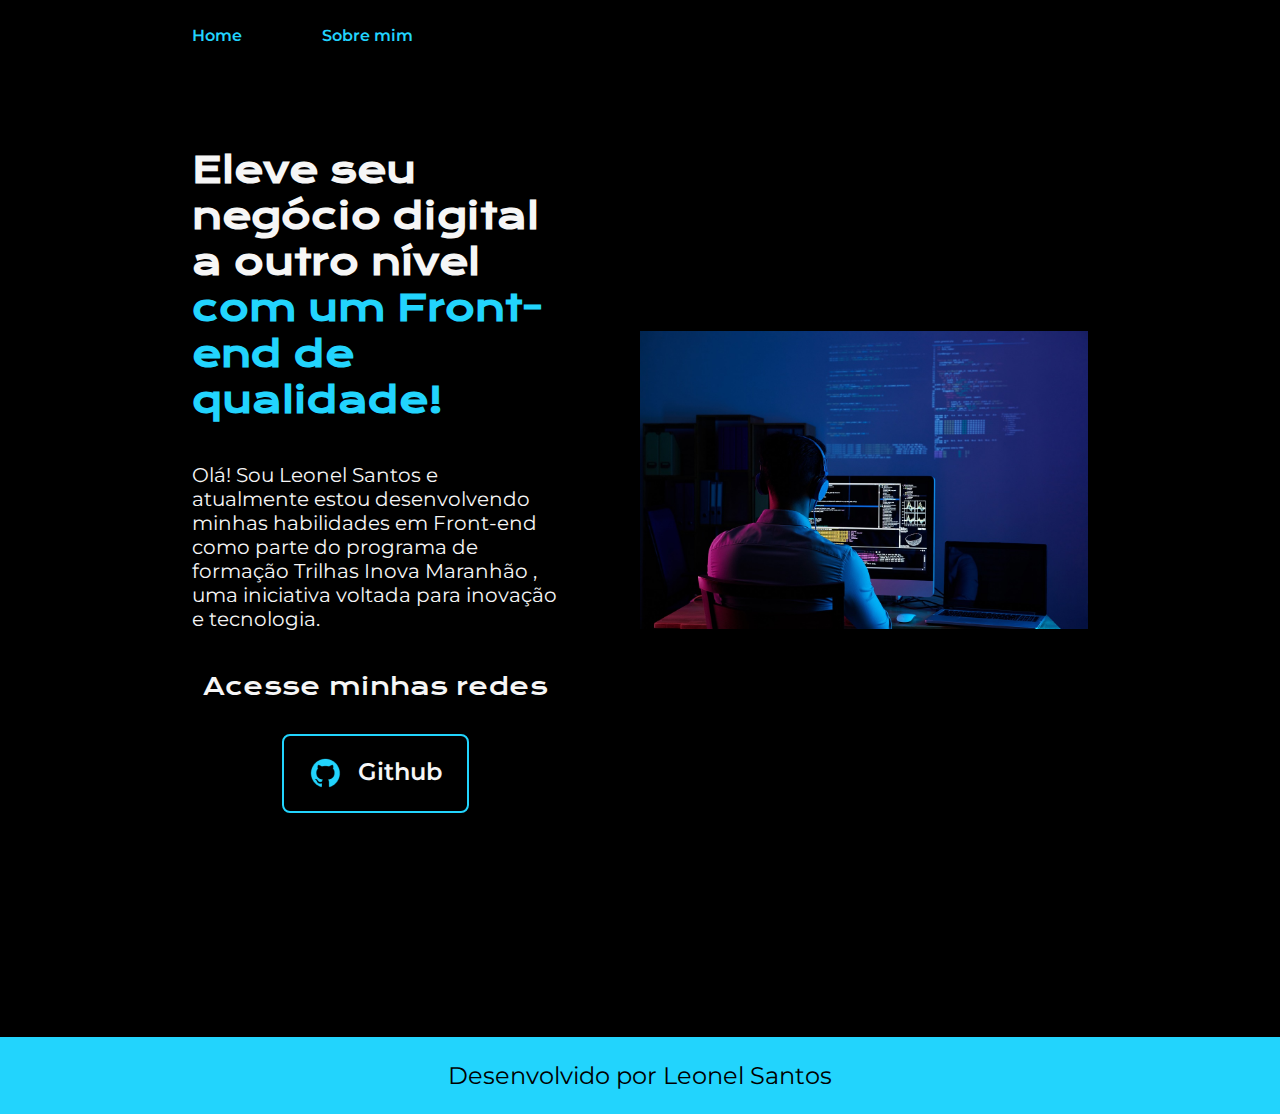
<file: index.html>
<!DOCTYPE html>
<html lang="pt-br">
<head>
    <meta charset="UTF-8"/>
    <meta name="viewport" content="width=device-width, initial-scale=1.0"/>
    <title>Portfólio</title>
    <link rel="stylesheet" href="./styles/style.css"/>
</head>
<body>
<header class="cabecalho">
    <nav class="menu">
        <a href="index.html" class="menu-link">Home</a>
        <a href="about.html" class="menu-link">Sobre mim</a>
    </nav>
</header>
<main class="apresentacao">
    <section class="apresentacao__conteudo">
        <h1 class="titulo_conteudo">
            Eleve seu negócio digital a outro nível
            <strong class="titulo-destaque">
                com um Front-end de qualidade!
            </strong>
        </h1>
        <p class="conteudo_apresentacao">
            Olá! Sou Leonel Santos e atualmente estou desenvolvendo minhas
            habilidades em Front-end como parte do programa de formação Trilhas
            Inova Maranhão , uma iniciativa voltada para inovação e tecnologia.
        </p>

        <div class="links_apresentacao">
            <h2 class="subtitulo_links">
                Acesse minhas redes
            </h2>
            <a class="botao_links" href="https://github.com/Leonel-Santos1">
                <img src="images/github.png" alt="imagem Github"/>
                Github
            </a>
        </div>
    </section>
    <img src="images/dev.jpg" class="apresentacao__imagem" alt="imagem de um dev programando"/>
</main>
<footer class="rodape">
    <p>Desenvolvido por Leonel Santos</p>
</footer>
</body>
</html>
</file>
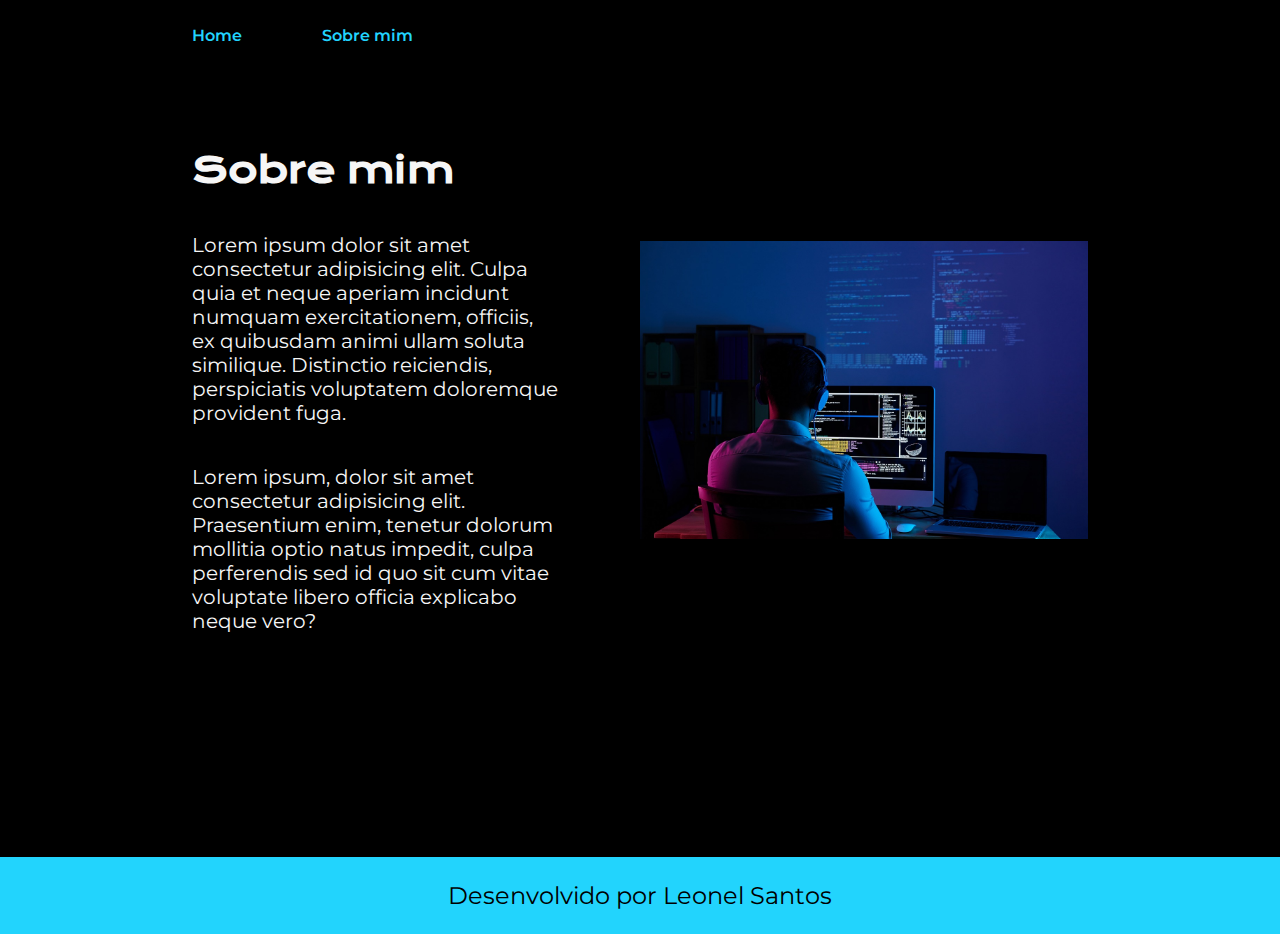
<file: about.html>
<!DOCTYPE html>
<html lang="pt-br">
<head>
    <meta charset="UTF-8"/>
    <meta name="viewport" content="width=device-width, initial-scale=1.0"/>
    <title>Sobre mim</title>
    <link rel="stylesheet" href="./styles/style.css"/>
</head>
<body>
<header class="cabecalho">
    <nav class="menu">
        <a href="index.html" class="menu-link">Home</a>
        <a href="about.html" class="menu-link">Sobre mim</a>
    </nav>
</header>

<main class="apresentacao">
    <section class="apresentacao__conteudo">
        <h1 class="titulo_conteudo">Sobre mim</h1>
        <p class="conteudo_apresentacao">
            Lorem ipsum dolor sit amet consectetur adipisicing elit. Culpa quia et
            neque aperiam incidunt numquam exercitationem, officiis, ex quibusdam
            animi ullam soluta similique. Distinctio reiciendis, perspiciatis
            voluptatem doloremque provident fuga.
        </p>
        <p class="conteudo_apresentacao">
            Lorem ipsum, dolor sit amet consectetur adipisicing elit. Praesentium
            enim, tenetur dolorum mollitia optio natus impedit, culpa perferendis
            sed id quo sit cum vitae voluptate libero officia explicabo neque
            vero?
        </p>
    </section>
    <img src="images/dev.jpg" class="apresentacao__imagem" alt="imagem de um dev programando"/>
</main>

<footer class="rodape">
    <p>Desenvolvido por Leonel Santos</p>
</footer>
</body>
</html>
</file>
<file: styles/style.css>
@import url('https://fonts.googleapis.com/css2?family=Krona+One&display=swap');
@import url('https://fonts.googleapis.com/css2?family=Montserrat:ital,wght@0,100..900;1,100..900&display=swap');

:root {
    --cor-primaria: #000;
    --cor-secundaria: #f6f6f6;
    --cor-terciaria: #22D4FD;
    --cor-hover: #272727;

    --fonte-primaria: 'Krona One', sans-serif;
    --fonte-secundaria: 'Montserrat', sans-serif;
}

* {
    margin: 0;
    padding: 0;
}

body {
    /* Para ocupar 100% da tela do navegador */
    /* height: 100vh; */
    /* Faz com o que o conteúdo filha não saia do espaço do pai */
    box-sizing: border-box;
    background-color: var(--cor-primaria);
    color: var(--cor-secundaria);
}

.cabecalho {
    padding: 2% 0 0 15%;
}

.menu {
    display: flex;
    gap: 80px;
}

.menu-link {
    color: var(--cor-terciaria);
    font-family: var(--fonte-secundaria);
    font-size: 1rem;
    font-weight: 600;
    text-decoration: none;
}

.apresentacao {
    padding: 8% 15%;
    display: flex;
    align-items: center;
    justify-content: space-between;
    gap: 82px;
}

.titulo-destaque {
    color: var(--cor-terciaria);
}

.apresentacao__conteudo {
    width: 50%;
    display: flex;
    flex-direction: column;
    gap: 40px;
}

.titulo_conteudo {
    font-size: 2.25rem;
    font-family: var(--fonte-primaria);
}

.conteudo_apresentacao {
    font-size: 1.25rem;
    font-family: var(--fonte-secundaria);
}

.links_apresentacao {
    display: flex;
    justify-content: space-between;
    flex-direction: column;
    align-items: center;
    gap: 32px;
}

.subtitulo_links {
    font-family: var(--fonte-primaria);
    font-weight: 400;
    font-size: 1.5rem;
}

.botao_links {
    /* background-color: #22D4FD; */
    display: flex;
    justify-content: center;
    gap: 16px;
    width: 50%;
    text-align: center;
    border: 2px solid var(--cor-terciaria);
    border-radius: 8px;
    font-size: 1.5rem;
    padding: 21.5px 0px;
    text-decoration: none;
    color: var(--cor-secundaria);
    font-family: var(--fonte-secundaria);
    font-weight: 600;
}

.botao_links:hover {
    background-color: var(--cor-hover);
}

.rodape {
    margin: 9.5% 0% 0% 0%;
    color: var(--cor-primaria);
    background-color: var(--cor-terciaria);
    padding: 24px;
    text-align: center;
    font-family: var(--fonte-secundaria);
    font-size: 1.5rem;
    font-weight: 400;
}

.apresentacao__imagem {
    max-height: 800px;
    max-width: 600px;
    height: 50%;
    width: 50%;
}

@media (max-width: 1200px){
    .cabecalho{
        padding: 10%;
    }

    .menu{
        justify-content: center;
    }

    .apresentacao{
        flex-direction: column-reverse;
        padding: 5%;
    }

    .apresentacao__conteudo{
        width: auto;
    }
}
</file>
